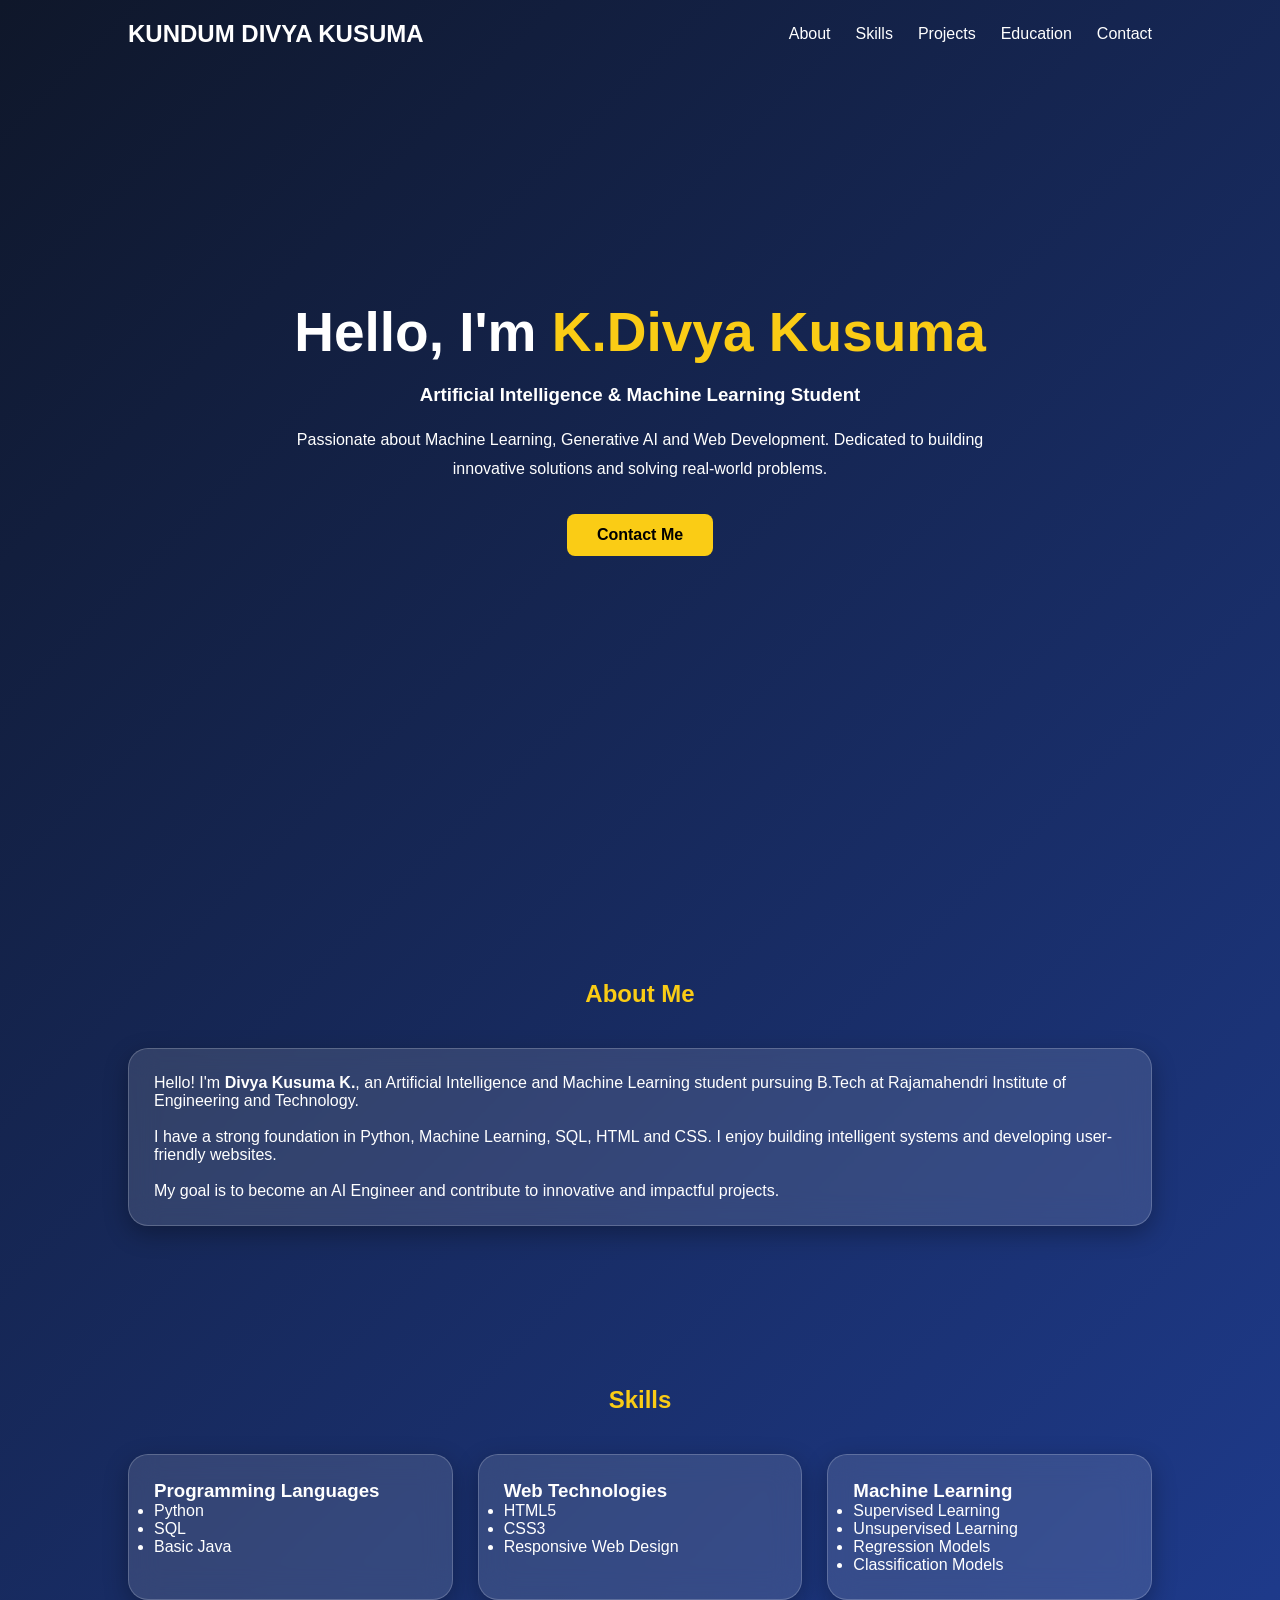
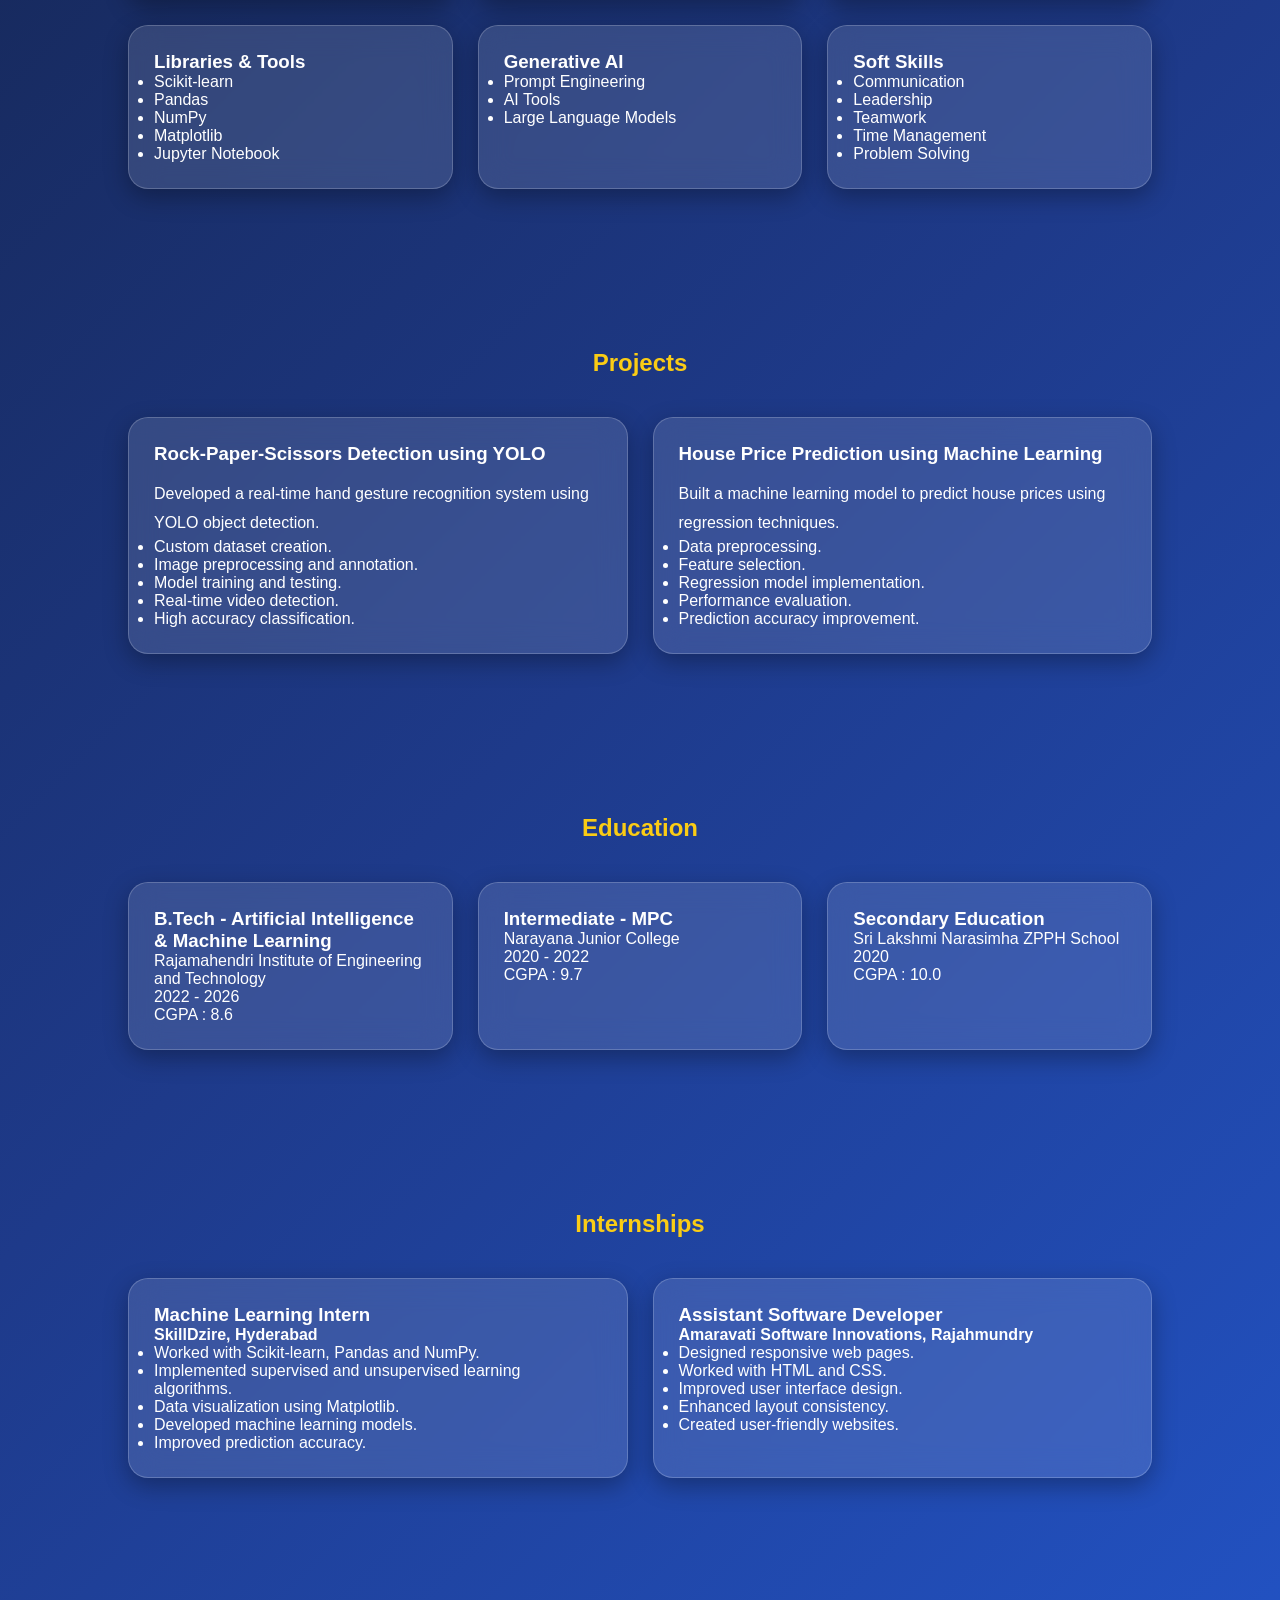
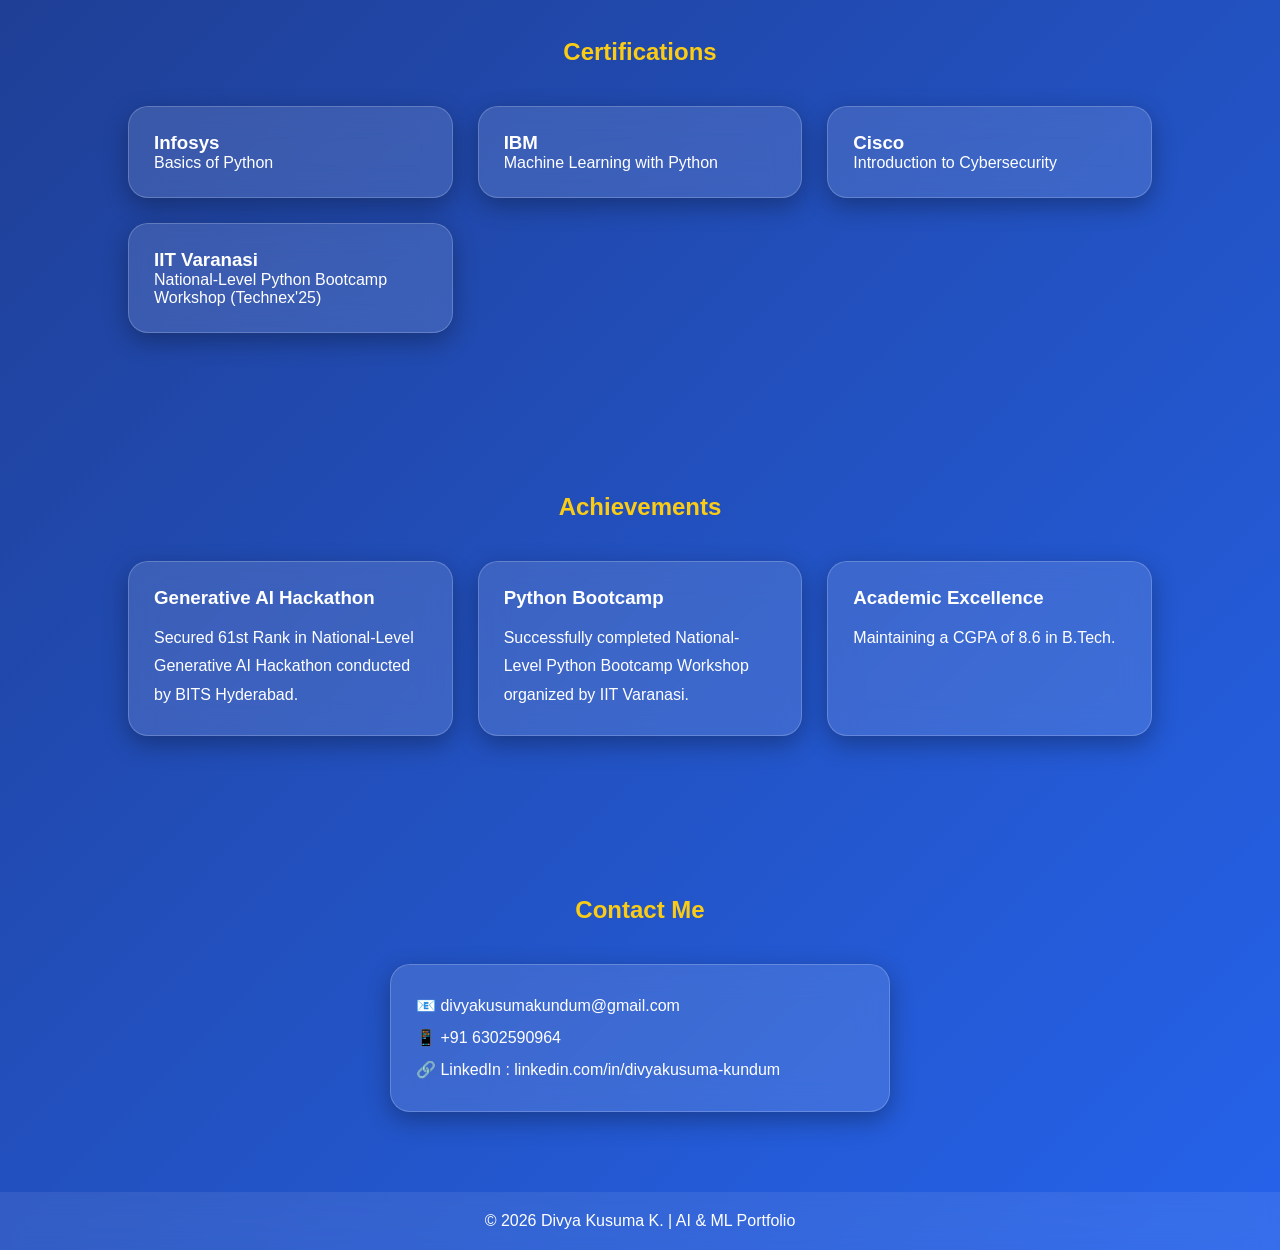
<file: portfolio/index.html>
<!DOCTYPE html>
<html lang="en">
<head>
    <meta charset="UTF-8">
    <meta name="viewport" content="width=device-width, initial-scale=1.0">
    <title>Divya Kusuma Portfolio</title>
    <link rel="stylesheet" href="./portfolio.css">
</head>
<body>

<header>

<nav>
    <h2 class="logo">KUNDUM DIVYA KUSUMA</h2>

    <ul>
        <li><a href="#about">About</a></li>
        <li><a href="#skills">Skills</a></li>
        <li><a href="#projects">Projects</a></li>
        <li><a href="#education">Education</a></li>
        <li><a href="#contact">Contact</a></li>
    </ul>
</nav>

<div class="hero">

    <div class="hero-text">

        <h1>Hello, I'm <span>K.Divya Kusuma</span></h1>

        <h3>Artificial Intelligence & Machine Learning Student</h3>

        <p>
            Passionate about Machine Learning, Generative AI and Web Development.
            Dedicated to building innovative solutions and solving real-world problems.
        </p>

        <a href="#contact" class="btn">Contact Me</a>

    </div>

</div>

</header>


<!-- About -->

<section id="about">

    <h2>About Me</h2>

    <div class="card">

        <p>
            Hello! I'm <b>Divya Kusuma K.</b>, an Artificial Intelligence and Machine
            Learning student pursuing B.Tech at Rajamahendri Institute of Engineering and Technology.
        </p>

        <br>

        <p>
            I have a strong foundation in Python, Machine Learning, SQL, HTML and CSS.
            I enjoy building intelligent systems and developing user-friendly websites.
        </p>

        <br>

        <p>
            My goal is to become an AI Engineer and contribute to innovative and impactful projects.
        </p>

    </div>

</section>


<!-- Skills -->

<section id="skills">

<h2>Skills</h2>

<div class="skill-container">

<div class="card">

<h3>Programming Languages</h3>

<ul>
<li>Python</li>
<li>SQL</li>
<li>Basic Java</li>

</ul>

</div>


<div class="card">

<h3>Web Technologies</h3>

<ul>

<li>HTML5</li>
<li>CSS3</li>
<li>Responsive Web Design</li>

</ul>

</div>


<div class="card">

<h3>Machine Learning</h3>

<ul>

<li>Supervised Learning</li>
<li>Unsupervised Learning</li>
<li>Regression Models</li>
<li>Classification Models</li>

</ul>

</div>


<div class="card">

<h3>Libraries & Tools</h3>

<ul>

<li>Scikit-learn</li>
<li>Pandas</li>
<li>NumPy</li>
<li>Matplotlib</li>
<li>Jupyter Notebook</li>

</ul>

</div>


<div class="card">

<h3>Generative AI</h3>

<ul>

<li>Prompt Engineering</li>
<li>AI Tools</li>
<li>Large Language Models</li>

</ul>

</div>


<div class="card">

<h3>Soft Skills</h3>

<ul>

<li>Communication</li>
<li>Leadership</li>
<li>Teamwork</li>
<li>Time Management</li>
<li>Problem Solving</li>

</ul>

</div>

</div>

</section>


<!-- Projects -->

<section id="projects">

<h2>Projects</h2>

<div class="project-container">


<div class="project-card">

<h3>Rock-Paper-Scissors Detection using YOLO</h3>

<p>
Developed a real-time hand gesture recognition system using YOLO object detection.
</p>

<ul>

<li>Custom dataset creation.</li>
<li>Image preprocessing and annotation.</li>
<li>Model training and testing.</li>
<li>Real-time video detection.</li>
<li>High accuracy classification.</li>

</ul>

</div>


<div class="project-card">

<h3>House Price Prediction using Machine Learning</h3>

<p>
Built a machine learning model to predict house prices using regression techniques.
</p>

<ul>

<li>Data preprocessing.</li>
<li>Feature selection.</li>
<li>Regression model implementation.</li>
<li>Performance evaluation.</li>
<li>Prediction accuracy improvement.</li>

</ul>

</div>

</div>

</section>


<!-- Education -->

<section id="education">

<h2>Education</h2>

<div class="timeline">


<div class="card">

<h3>B.Tech - Artificial Intelligence & Machine Learning</h3>

<p>Rajamahendri Institute of Engineering and Technology</p>

<p>2022 - 2026</p>

<p>CGPA : 8.6</p>

</div>


<div class="card">

<h3>Intermediate - MPC</h3>

<p>Narayana Junior College</p>

<p>2020 - 2022</p>

<p>CGPA : 9.7</p>

</div>


<div class="card">

<h3>Secondary Education</h3>

<p>Sri Lakshmi Narasimha ZPPH School</p>

<p>2020</p>

<p>CGPA : 10.0</p>

</div>

</div>

</section>


<!-- Internships -->

<section id="internships">

<h2>Internships</h2>

<div class="project-container">

<div class="project-card">

<h3>Machine Learning Intern</h3>

<h4>SkillDzire, Hyderabad</h4>

<ul>

<li>Worked with Scikit-learn, Pandas and NumPy.</li>

<li>Implemented supervised and unsupervised learning algorithms.</li>

<li>Data visualization using Matplotlib.</li>

<li>Developed machine learning models.</li>

<li>Improved prediction accuracy.</li>

</ul>

</div>



<div class="project-card">

<h3>Assistant Software Developer</h3>

<h4>Amaravati Software Innovations, Rajahmundry</h4>

<ul>

<li>Designed responsive web pages.</li>

<li>Worked with HTML and CSS.</li>

<li>Improved user interface design.</li>

<li>Enhanced layout consistency.</li>

<li>Created user-friendly websites.</li>

</ul>

</div>

</div>

</section>


<!-- Certifications -->

<section id="certifications">

<h2>Certifications</h2>

<div class="skill-container">

<div class="card">

<h3>Infosys</h3>

<p>Basics of Python</p>

</div>


<div class="card">

<h3>IBM</h3>

<p>Machine Learning with Python</p>

</div>


<div class="card">

<h3>Cisco</h3>

<p>Introduction to Cybersecurity</p>

</div>


<div class="card">

<h3>IIT Varanasi</h3>

<p>National-Level Python Bootcamp Workshop (Technex'25)</p>

</div>

</div>

</section>


<!-- Achievements -->

<section id="achievements">

<h2>Achievements</h2>

<div class="project-container">

<div class="project-card">

<h3>Generative AI Hackathon</h3>

<p>
Secured 61st Rank in National-Level Generative AI Hackathon conducted by BITS Hyderabad.
</p>

</div>


<div class="project-card">

<h3>Python Bootcamp</h3>

<p>
Successfully completed National-Level Python Bootcamp Workshop organized by IIT Varanasi.
</p>

</div>


<div class="project-card">

<h3>Academic Excellence</h3>

<p>
Maintaining a CGPA of 8.6 in B.Tech.
</p>

</div>

</div>

</section>


<!-- Contact -->

<section id="contact">

<h2>Contact Me</h2>

<div class="contact-box">

<p>📧 divyakusumakundum@gmail.com</p>

<p>📱 +91 6302590964</p>

<p>🔗 LinkedIn : linkedin.com/in/divyakusuma-kundum</p>

</div>

</section>


<footer>

<p>
© 2026 Divya Kusuma K. | AI & ML Portfolio
</p>

</footer>

</body>
</html>
</file>
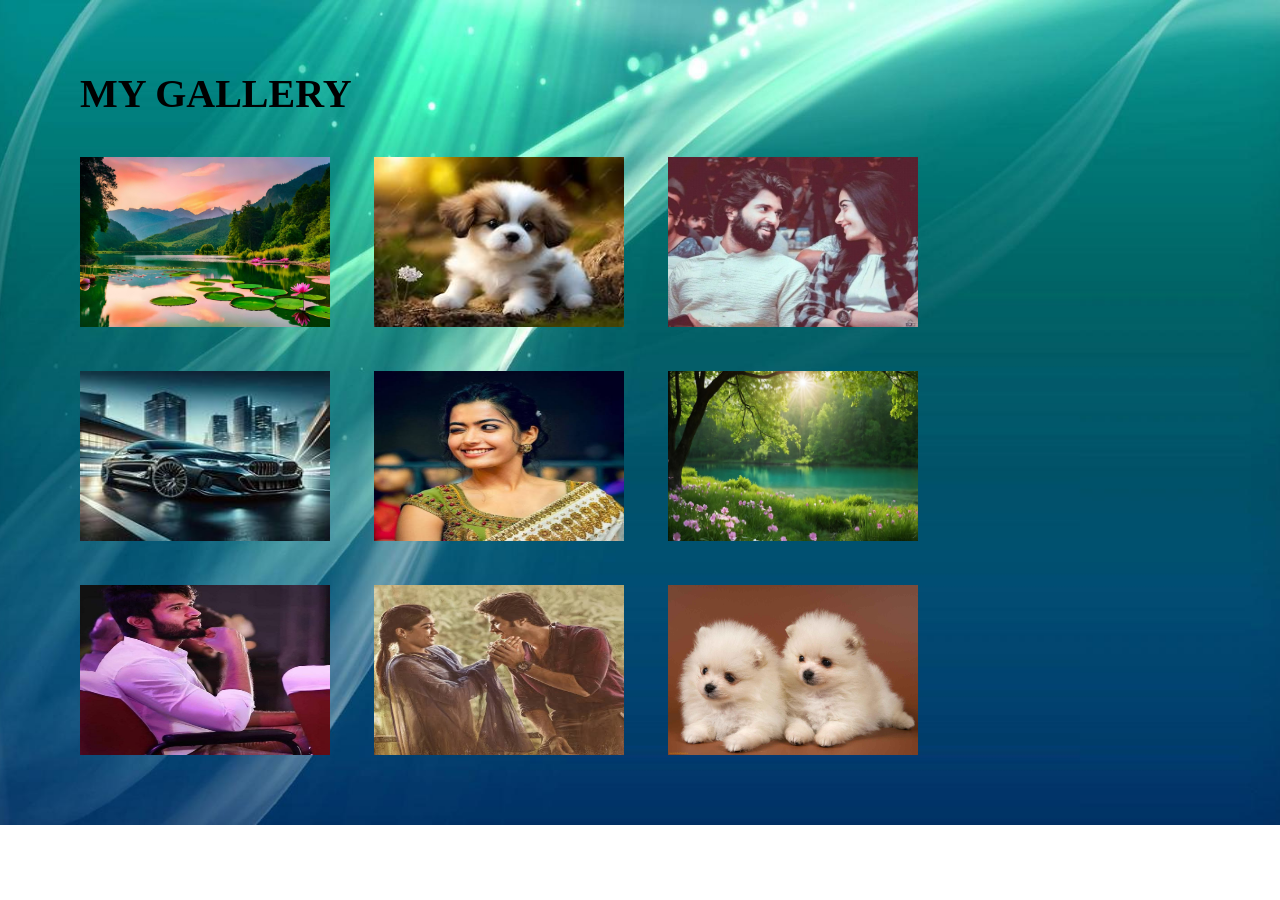
<file: gallery/gallery.html>
<!DOCTYPE html>
<html lang="en">
<head>
    <meta charset="UTF-8">
    <meta name="viewport" content="width=device-width, initial-scale=1.0">
    <title>Gallery</title>
    <link rel="stylesheet" href="./gallery.css">
</head>
<body>
    <div class="container1">
        <div class="container2">
            <h1>MY GALLERY</h1>
            <img src="./img1.jpg" alt="">
            <img src="./img4.jpg" alt="">
            <img src="./img7.jpg" alt="">
            <br>
            <img src="./img5.jpg" alt="">
            <img src="./img9.jpg" alt="">
            <img src="./img2.jpg" alt="">
            <br>
            <img src="./img6.jpg" alt="">
            <img src="./img8.jpg" alt="">
            <img src="./img3.jpg" alt="">
        </div>

        
        

    </div>
    

</body>
</html>
</file>
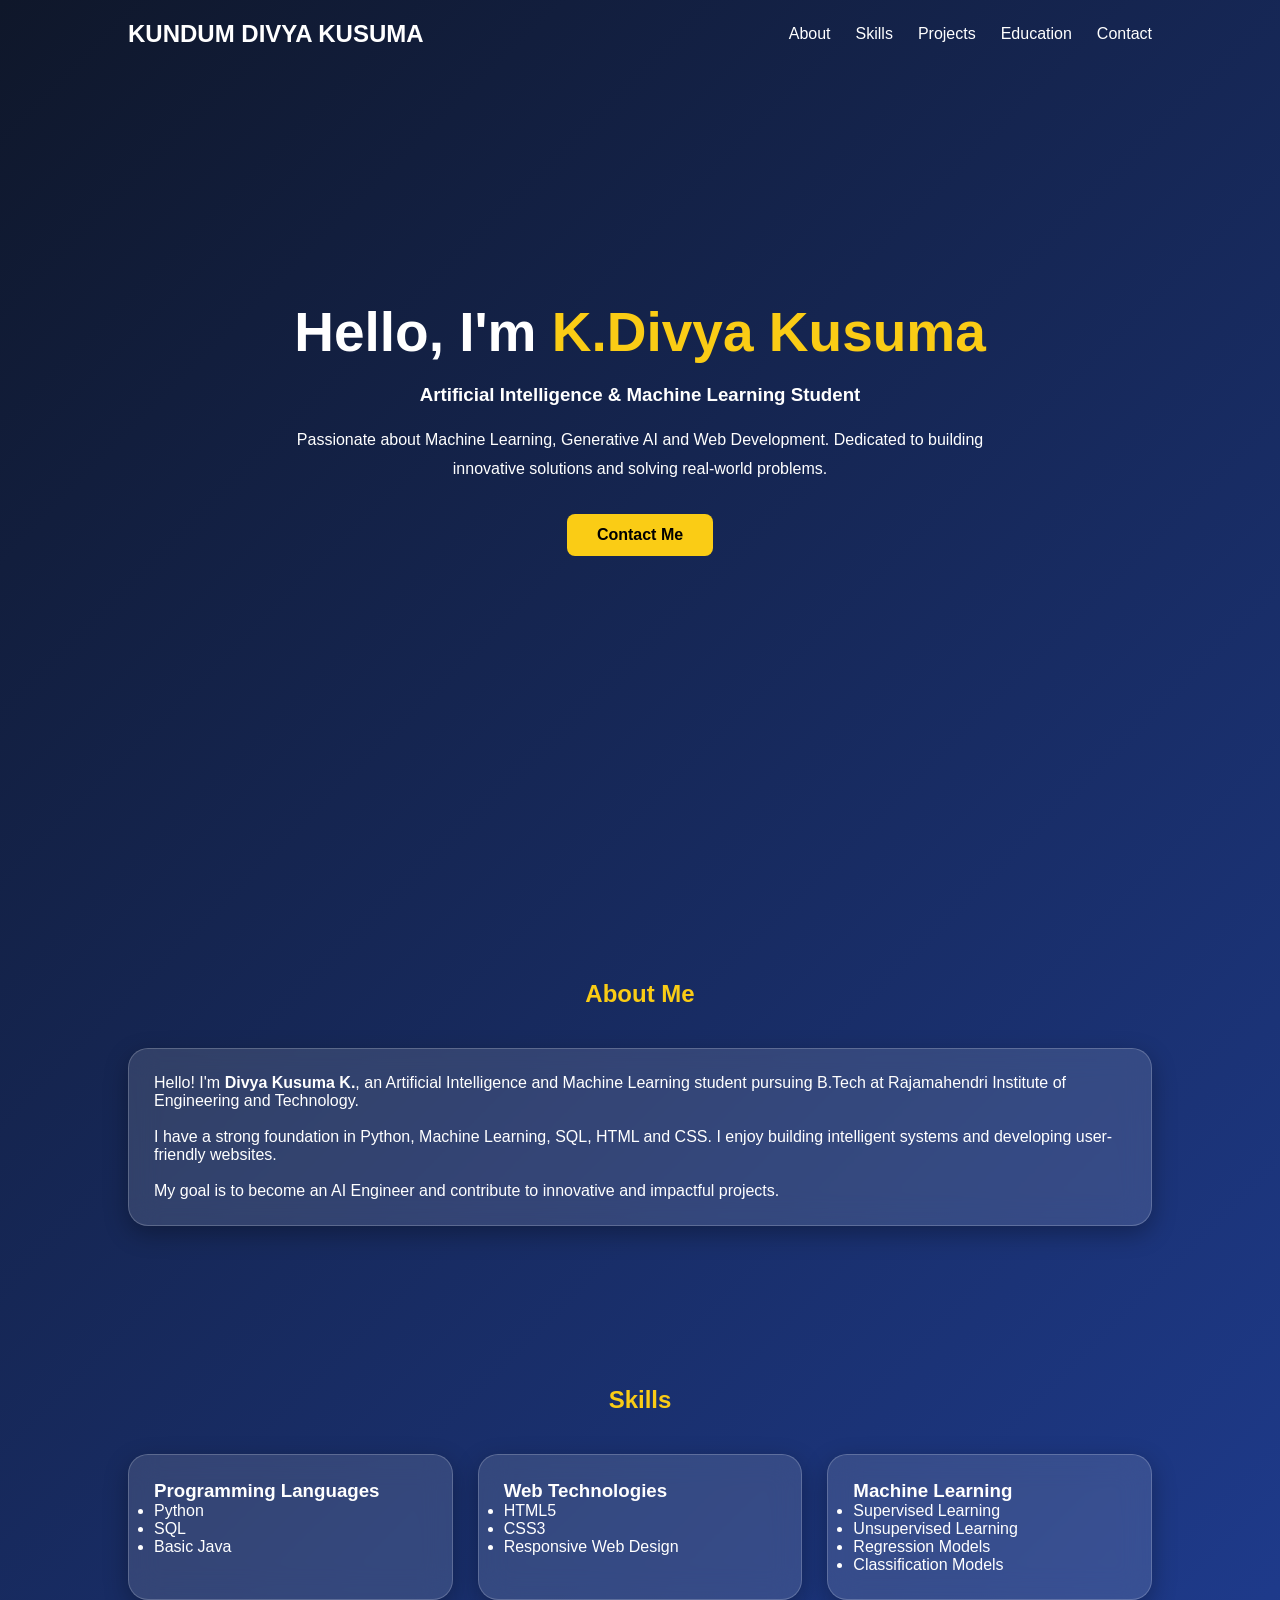
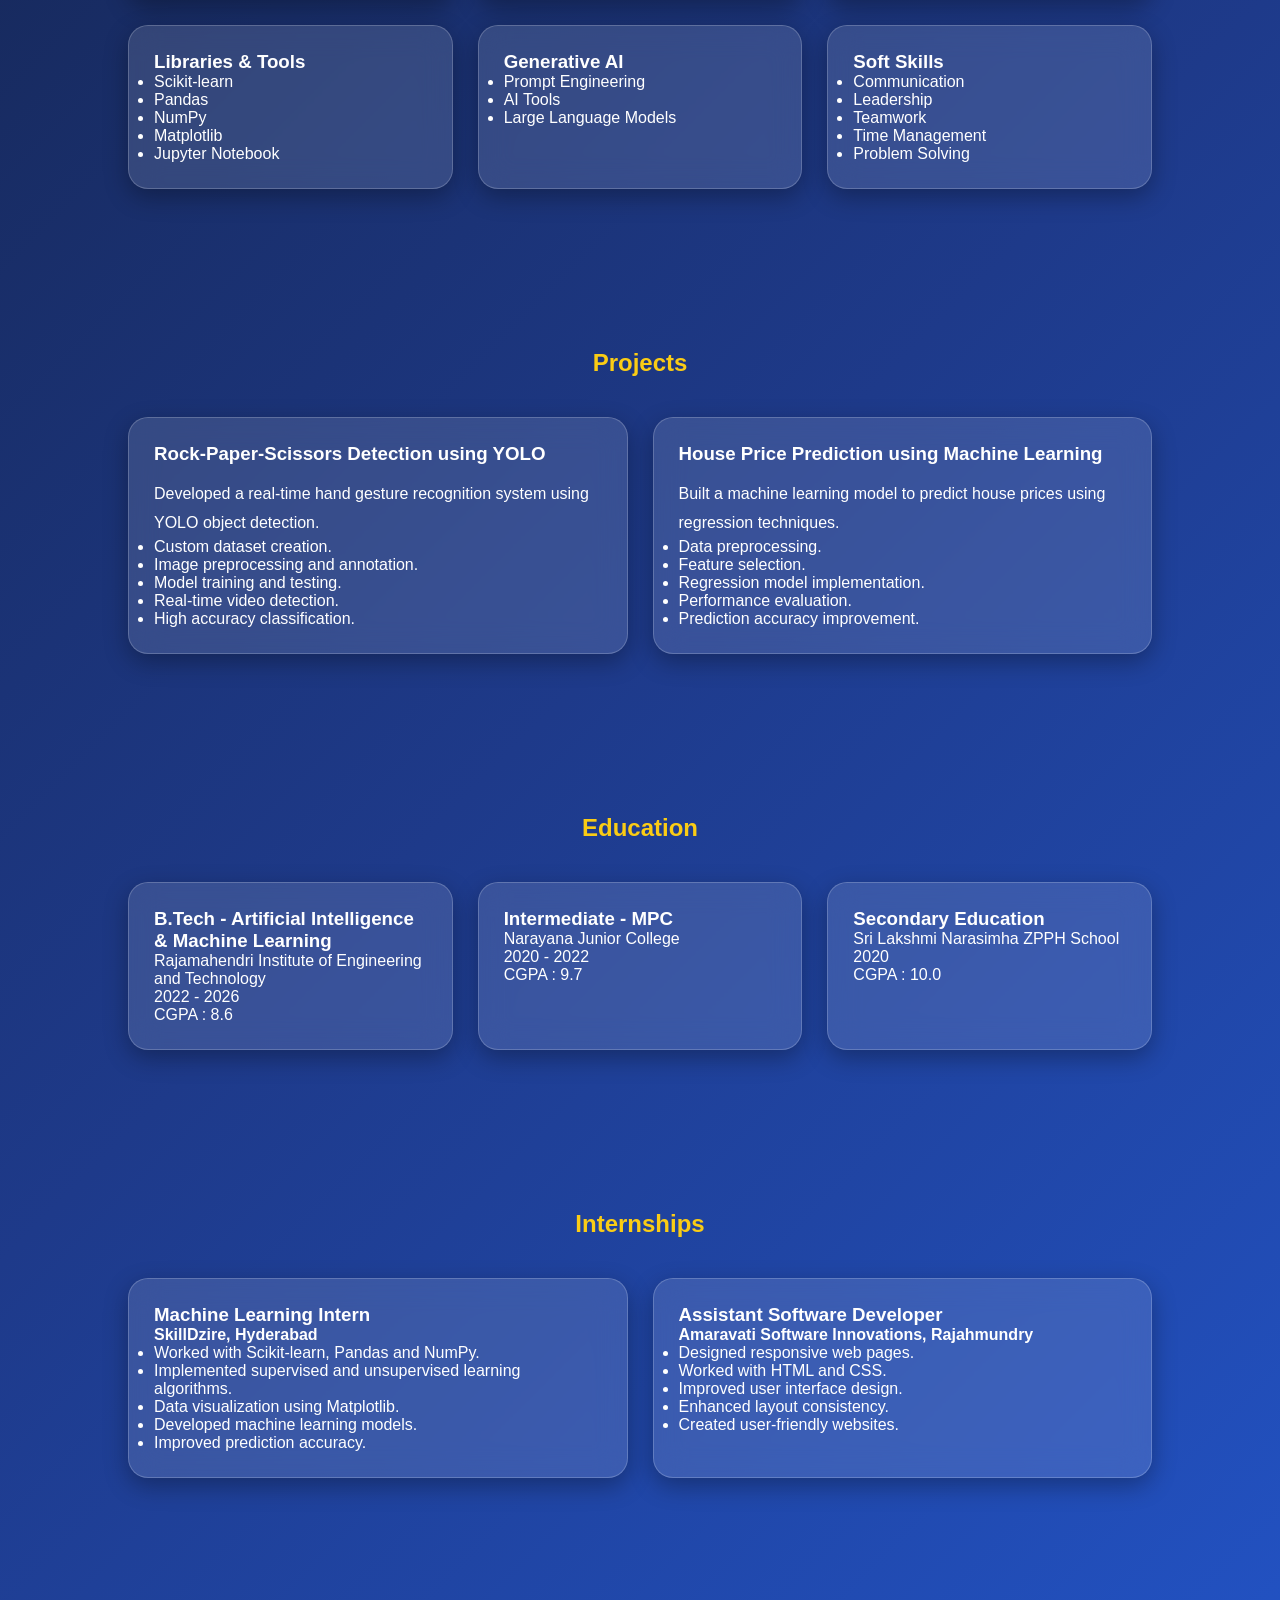
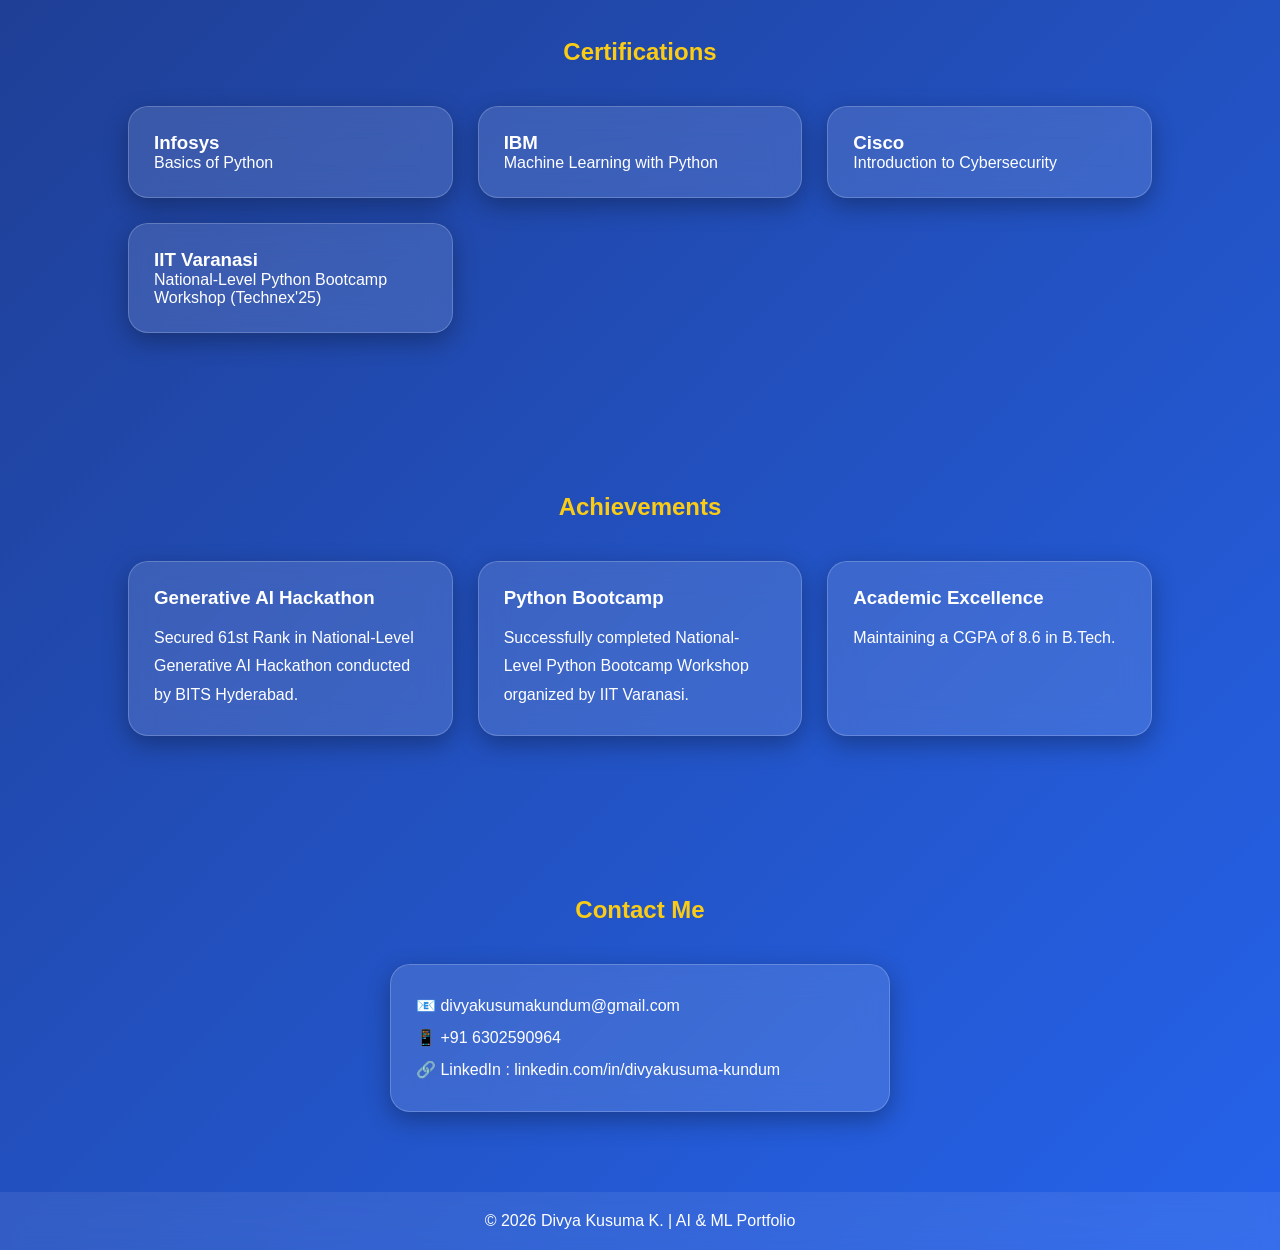
<file: portfolio/portfolio.html>
<!DOCTYPE html>
<html lang="en">
<head>
    <meta charset="UTF-8">
    <meta name="viewport" content="width=device-width, initial-scale=1.0">
    <title>Divya Kusuma Portfolio</title>
    <link rel="stylesheet" href="./portfolio.css">
</head>
<body>

<header>

<nav>
    <h2 class="logo">KUNDUM DIVYA KUSUMA</h2>

    <ul>
        <li><a href="#about">About</a></li>
        <li><a href="#skills">Skills</a></li>
        <li><a href="#projects">Projects</a></li>
        <li><a href="#education">Education</a></li>
        <li><a href="#contact">Contact</a></li>
    </ul>
</nav>

<div class="hero">

    <div class="hero-text">

        <h1>Hello, I'm <span>K.Divya Kusuma</span></h1>

        <h3>Artificial Intelligence & Machine Learning Student</h3>

        <p>
            Passionate about Machine Learning, Generative AI and Web Development.
            Dedicated to building innovative solutions and solving real-world problems.
        </p>

        <a href="#contact" class="btn">Contact Me</a>

    </div>

</div>

</header>


<!-- About -->

<section id="about">

    <h2>About Me</h2>

    <div class="card">

        <p>
            Hello! I'm <b>Divya Kusuma K.</b>, an Artificial Intelligence and Machine
            Learning student pursuing B.Tech at Rajamahendri Institute of Engineering and Technology.
        </p>

        <br>

        <p>
            I have a strong foundation in Python, Machine Learning, SQL, HTML and CSS.
            I enjoy building intelligent systems and developing user-friendly websites.
        </p>

        <br>

        <p>
            My goal is to become an AI Engineer and contribute to innovative and impactful projects.
        </p>

    </div>

</section>


<!-- Skills -->

<section id="skills">

<h2>Skills</h2>

<div class="skill-container">

<div class="card">

<h3>Programming Languages</h3>

<ul>
<li>Python</li>
<li>SQL</li>
<li>Basic Java</li>

</ul>

</div>


<div class="card">

<h3>Web Technologies</h3>

<ul>

<li>HTML5</li>
<li>CSS3</li>
<li>Responsive Web Design</li>

</ul>

</div>


<div class="card">

<h3>Machine Learning</h3>

<ul>

<li>Supervised Learning</li>
<li>Unsupervised Learning</li>
<li>Regression Models</li>
<li>Classification Models</li>

</ul>

</div>


<div class="card">

<h3>Libraries & Tools</h3>

<ul>

<li>Scikit-learn</li>
<li>Pandas</li>
<li>NumPy</li>
<li>Matplotlib</li>
<li>Jupyter Notebook</li>

</ul>

</div>


<div class="card">

<h3>Generative AI</h3>

<ul>

<li>Prompt Engineering</li>
<li>AI Tools</li>
<li>Large Language Models</li>

</ul>

</div>


<div class="card">

<h3>Soft Skills</h3>

<ul>

<li>Communication</li>
<li>Leadership</li>
<li>Teamwork</li>
<li>Time Management</li>
<li>Problem Solving</li>

</ul>

</div>

</div>

</section>


<!-- Projects -->

<section id="projects">

<h2>Projects</h2>

<div class="project-container">


<div class="project-card">

<h3>Rock-Paper-Scissors Detection using YOLO</h3>

<p>
Developed a real-time hand gesture recognition system using YOLO object detection.
</p>

<ul>

<li>Custom dataset creation.</li>
<li>Image preprocessing and annotation.</li>
<li>Model training and testing.</li>
<li>Real-time video detection.</li>
<li>High accuracy classification.</li>

</ul>

</div>


<div class="project-card">

<h3>House Price Prediction using Machine Learning</h3>

<p>
Built a machine learning model to predict house prices using regression techniques.
</p>

<ul>

<li>Data preprocessing.</li>
<li>Feature selection.</li>
<li>Regression model implementation.</li>
<li>Performance evaluation.</li>
<li>Prediction accuracy improvement.</li>

</ul>

</div>

</div>

</section>


<!-- Education -->

<section id="education">

<h2>Education</h2>

<div class="timeline">


<div class="card">

<h3>B.Tech - Artificial Intelligence & Machine Learning</h3>

<p>Rajamahendri Institute of Engineering and Technology</p>

<p>2022 - 2026</p>

<p>CGPA : 8.6</p>

</div>


<div class="card">

<h3>Intermediate - MPC</h3>

<p>Narayana Junior College</p>

<p>2020 - 2022</p>

<p>CGPA : 9.7</p>

</div>


<div class="card">

<h3>Secondary Education</h3>

<p>Sri Lakshmi Narasimha ZPPH School</p>

<p>2020</p>

<p>CGPA : 10.0</p>

</div>

</div>

</section>


<!-- Internships -->

<section id="internships">

<h2>Internships</h2>

<div class="project-container">

<div class="project-card">

<h3>Machine Learning Intern</h3>

<h4>SkillDzire, Hyderabad</h4>

<ul>

<li>Worked with Scikit-learn, Pandas and NumPy.</li>

<li>Implemented supervised and unsupervised learning algorithms.</li>

<li>Data visualization using Matplotlib.</li>

<li>Developed machine learning models.</li>

<li>Improved prediction accuracy.</li>

</ul>

</div>



<div class="project-card">

<h3>Assistant Software Developer</h3>

<h4>Amaravati Software Innovations, Rajahmundry</h4>

<ul>

<li>Designed responsive web pages.</li>

<li>Worked with HTML and CSS.</li>

<li>Improved user interface design.</li>

<li>Enhanced layout consistency.</li>

<li>Created user-friendly websites.</li>

</ul>

</div>

</div>

</section>


<!-- Certifications -->

<section id="certifications">

<h2>Certifications</h2>

<div class="skill-container">

<div class="card">

<h3>Infosys</h3>

<p>Basics of Python</p>

</div>


<div class="card">

<h3>IBM</h3>

<p>Machine Learning with Python</p>

</div>


<div class="card">

<h3>Cisco</h3>

<p>Introduction to Cybersecurity</p>

</div>


<div class="card">

<h3>IIT Varanasi</h3>

<p>National-Level Python Bootcamp Workshop (Technex'25)</p>

</div>

</div>

</section>


<!-- Achievements -->

<section id="achievements">

<h2>Achievements</h2>

<div class="project-container">

<div class="project-card">

<h3>Generative AI Hackathon</h3>

<p>
Secured 61st Rank in National-Level Generative AI Hackathon conducted by BITS Hyderabad.
</p>

</div>


<div class="project-card">

<h3>Python Bootcamp</h3>

<p>
Successfully completed National-Level Python Bootcamp Workshop organized by IIT Varanasi.
</p>

</div>


<div class="project-card">

<h3>Academic Excellence</h3>

<p>
Maintaining a CGPA of 8.6 in B.Tech.
</p>

</div>

</div>

</section>


<!-- Contact -->

<section id="contact">

<h2>Contact Me</h2>

<div class="contact-box">

<p>📧 divyakusumakundum@gmail.com</p>

<p>📱 +91 6302590964</p>

<p>🔗 LinkedIn : linkedin.com/in/divyakusuma-kundum</p>

</div>

</section>


<footer>

<p>
© 2026 Divya Kusuma K. | AI & ML Portfolio
</p>

</footer>

</body>
</html>
</file>
<file: portfolio/portfolio.css>
*{
    margin:0;
    padding:0;
    box-sizing:border-box;
    font-family:Arial, sans-serif;
}

html{
    scroll-behavior:smooth;
}

/* Entire website background */
body{
    background: linear-gradient(135deg,#0f172a,#1e3a8a,#2563eb);
    min-height:100vh;
    color:white;
}

/* Header */
header{
    background:transparent;
    min-height:100vh;
}

nav{
    display:flex;
    justify-content:space-between;
    align-items:center;
    padding:20px 10%;
}

nav ul{
    display:flex;
    list-style:none;
    gap:25px;
}

nav a{
    color:white;
    text-decoration:none;
    transition:.3s;
}

nav a:hover{
    color:#facc15;
}

.hero{
    display:flex;
    justify-content:center;
    align-items:center;
    text-align:center;
    height:80vh;
    padding:20px;
}

.hero h1{
    font-size:55px;
}

.hero span{
    color:#facc15;
}

.hero h3{
    margin:20px 0;
}

.hero p{
    max-width:700px;
    line-height:1.8;
}

.btn{
    display:inline-block;
    margin-top:30px;
    padding:12px 30px;
    background:#facc15;
    color:black;
    text-decoration:none;
    border-radius:8px;
    font-weight:bold;
    transition:0.4s;
}

.btn:hover{
    transform:translateY(-5px);
}

section{
    padding:80px 10%;
}

section h2{
    text-align:center;
    margin-bottom:40px;
    color:#facc15;
}

.skill-container,
.project-container,
.timeline{
    display:grid;
    grid-template-columns:repeat(auto-fit,minmax(250px,1fr));
    gap:25px;
}

/* Glassmorphism cards */
.card,
.project-card,
.contact-box{
    background:rgba(255,255,255,0.12);
    backdrop-filter:blur(15px);
    border-radius:20px;
    border:1px solid rgba(255,255,255,0.2);
    padding:25px;
    color:white;
    box-shadow:0 8px 25px rgba(0,0,0,.3);
    transition:.4s;
}

.card:hover,
.project-card:hover,
.contact-box:hover{
    transform:translateY(-8px);
}

.project-card p{
    margin-top:15px;
    line-height:1.8;
}

.contact-box{
    max-width:500px;
    margin:auto;
    line-height:2;
}

footer{
    background:rgba(255,255,255,0.08);
    backdrop-filter:blur(10px);
    text-align:center;
    padding:20px;
}

/* Responsive */
@media(max-width:768px){

    nav{
        flex-direction:column;
        gap:20px;
    }

    nav ul{
        flex-wrap:wrap;
        justify-content:center;
    }

    .hero h1{
        font-size:38px;
    }

    section{
        padding:60px 6%;
    }

}
</file>
<file: gallery/gallery.css>
*{
    margin:0px;
    padding: 0px;
}
.container1{
    height:775px;
    background-image: url("./bg.jpg");
    background-repeat: no-repeat;
    background-position: center;
    background-size: cover;
    padding-top: 50px;
}
.container2{
    margin-left: 60px;
}
.container2>h1{
    font-size: 40px;
    margin:20px;
}
.container2>img{
    height: 170px;
    width: 250px;
    margin: 20px;
}
</file>
